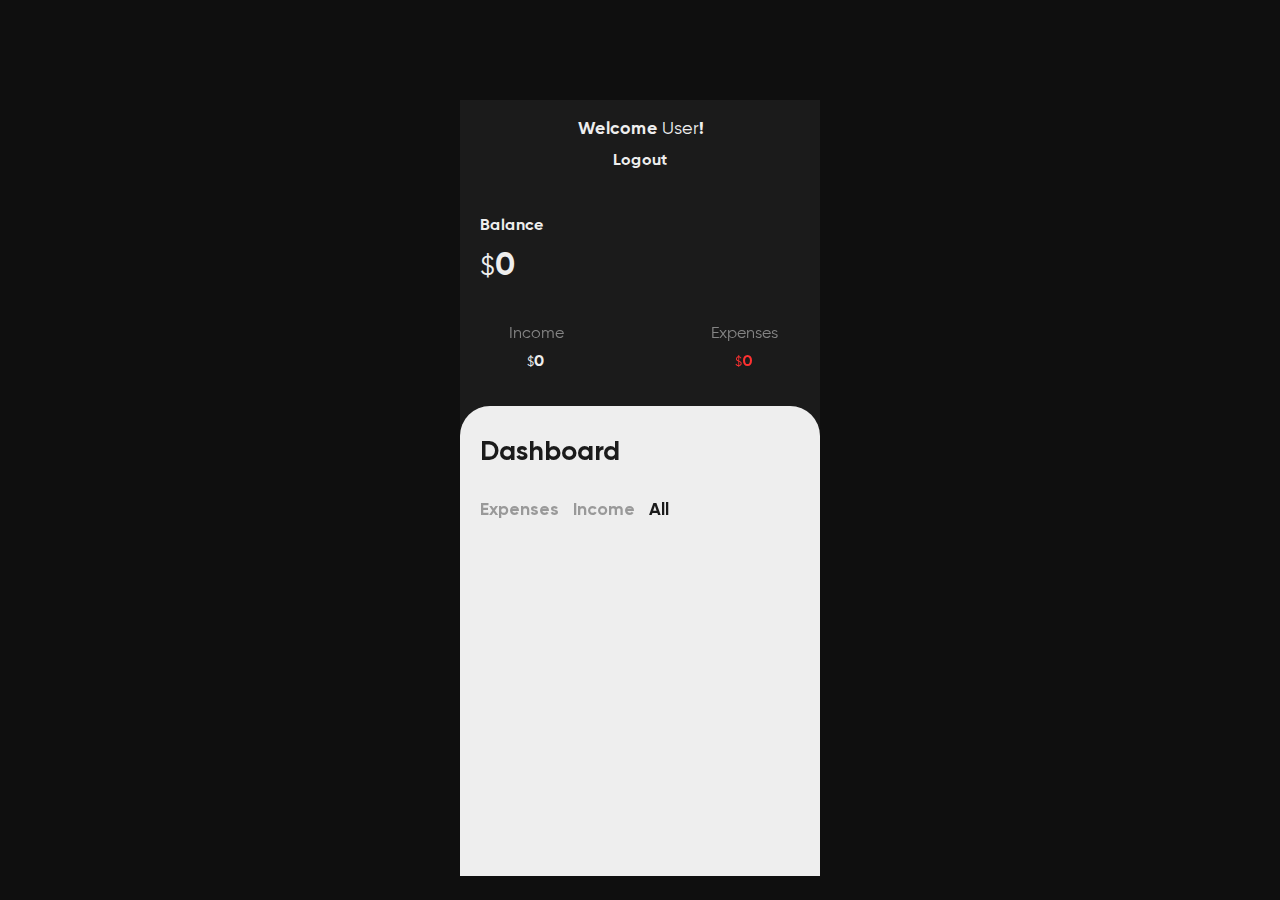
<file: index.html>
<!DOCTYPE html>
<html lang="en">
<head>
    <meta charset="UTF-8">
    <meta name="viewport" content="width=device-width, initial-scale=1.0">
    <title> Personal Expense Tracker </title>
    <link rel="stylesheet" href="style.css">
</head>
<body>
    <div class="budget-container">
        <div class="budget-header">
            <div class="welcome">
                <h1>Welcome <span id="username"></span>!</h1>
                <a href="#" id="logout">Logout</a>
            </div>
            <div class="balance">
                <div class="title">
                    Balance
                </div>
                <div class="value">
                    <small>$</small>0
                </div>
            </div>
            <div class="account">
                <div class="income">
                    <div class="title">
                        Income
                    </div>
                    <div class="income-total">
                        <small>$</small>0
                    </div>
                </div>
                <div class="chart"></div>
                <div class="outcome">
                    <div class="title">
                        Expenses
                    </div>
                    <div class="outcome-total">
                        <small>$</small>0
                    </div>
                </div>
            </div>
        </div>
        <div class="budget-dashboard">
            <div class="dash-title">Dashboard</div>
            <div class="toggle">
                <div class="tab1">Expenses</div>
                <div class="tab2">Income</div>
                <div class="tab3 active">All</div>
            </div>
            <div class="hide" id="income">
                <ul class="list"></ul>
                <div class="input">
                    <input type="text" id="income-title-input" name="title" placeholder="Title">
                    <input type="number" id="income-amount-input" name="amount" placeholder="$0">
                    <div class="add-income"><img src="icon/plus.png" alt=""></div>
                </div>
            </div>
            <div class="hide" id="expense">
                <ul class="list"></ul>
                <div class="input">
                    <input type="text" id="expense-title-input" name="title" placeholder="Title">
                    <input type="number" id="expense-amount-input" name="amount" placeholder="$0">
                    <div class="add-expense"><img src="icon/plus.png" alt=""></div>
                </div>
            </div>
            <div id="all">
                <ul class="list"></ul>
            </div>
        </div>
    </div>


    <script src="chart.js"></script>
    <script src="budget.js"></script>

    <script>
        // Retrieve the username from localStorage and display it
        var username = localStorage.getItem("username") || "User";
        document.getElementById("username").innerText = username;
        
        // Check if user's data exists in localStorage, if not, initialize it
        if (!localStorage.getItem(username)) {
            localStorage.setItem(username, JSON.stringify({ income: 0, expenses: [] })); // Initialize user's data
        }
        
        // Logout functionality
        document.getElementById("logout").addEventListener("click", function(event) {
            event.preventDefault();
            console.log("Logout button clicked"); // Debugging log
            localStorage.removeItem("username");
            window.location.href = "./login-index.html"; // Redirect to login page
        });
        </script>
          
</body>
</html>
</file>
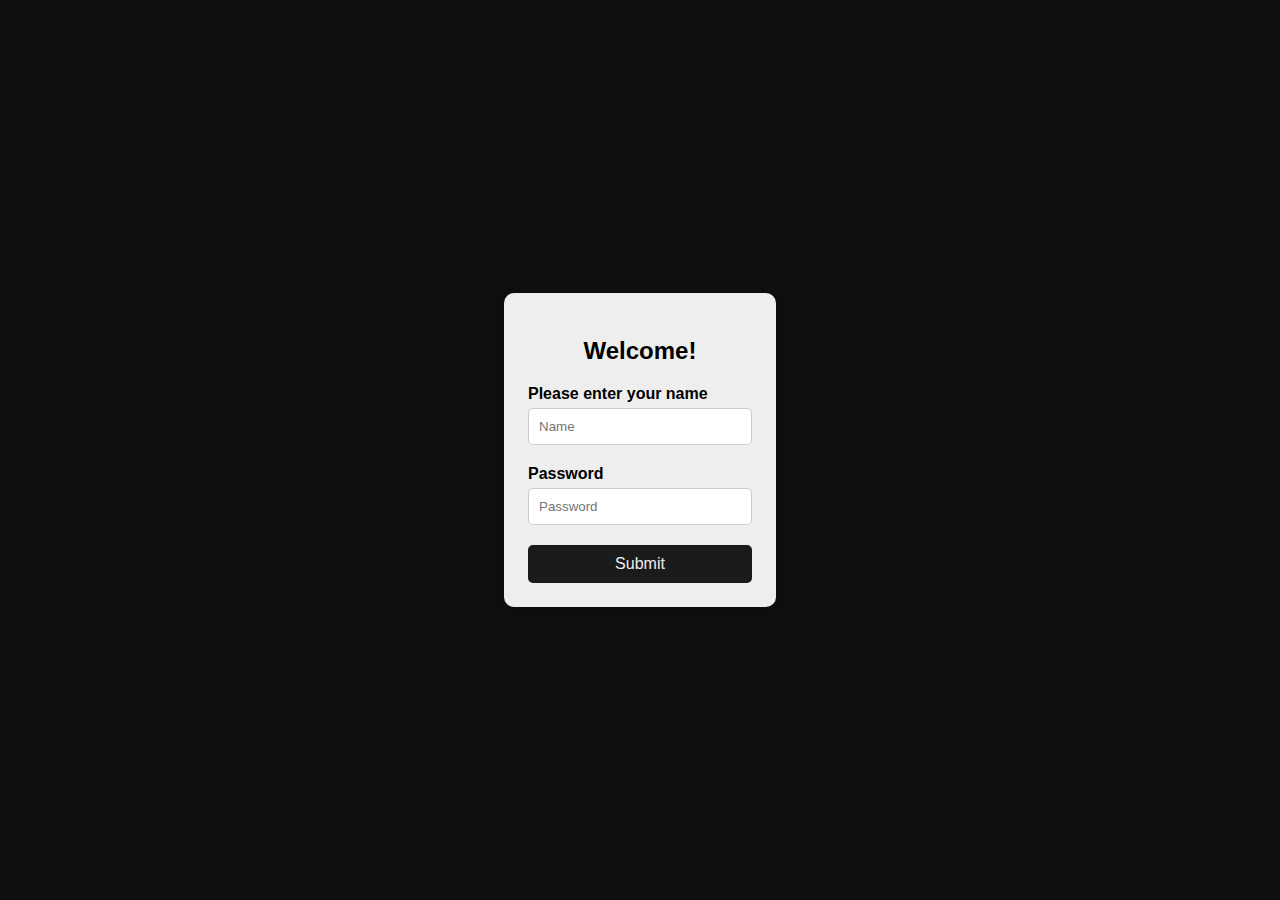
<file: login-index.html>
<!DOCTYPE html>
<html lang="en">
<head>
<meta charset="UTF-8">
<meta name="viewport" content="width=device-width, initial-scale=1.0">
<title>Login Form</title>
<style>
  body {
    font-family: Arial, sans-serif;
    background-color: #0F0F0F;
    margin: 0;
    padding: 0;
    display: flex;
    justify-content: center;
    align-items: center;
    height: 100vh;
  }
  .container {
    background-color: #EEEEEE;
    padding: 1.5em;
    border-radius: 10px;
    box-shadow: 0 0 10px rgba(0, 0, 0, 0.1);
    width: 14em;
  }
  h2 {
    text-align: center;
    margin-bottom: 20px;
  }
  .form-group {
    margin-bottom: 20px;
  }
  label {
    display: block;
    margin-bottom: 5px;
    font-weight: bold;
  }
  input[type="text"],
  input[type="password"] {
    width: 90%;
    padding: 10px;
    border-radius: 5px;
    border: 1px solid #ccc;
  }
  button {
    width: 100%;
    padding: 10px;
    border: none;
    border-radius: 5px;
    background-color: #1b1b1b;
    color: #EEEEEE;
    cursor: pointer;
    font-size: 16px;
    text-align: center;
    display: block;
    transition: background-color 0.3s;
  }
  button:hover {
    background-color: #333232;
  }
</style>
</head>
<body>

<div class="container">
  <h2>Welcome!</h2>
  <form id="loginForm" onsubmit="return validateForm()">
    <div class="form-group">
      <label for="name">Please enter your name</label>
      <input type="text" id="name" name="name" placeholder="Name" required>
    </div>
    <div class="form-group">
      <label for="password">Password</label>
      <input type="password" id="password" name="password" placeholder="Password" required>
    </div>
    <button type="submit">Submit</button>
  </form>
</div>

<script>
    function validateForm() {
        var name = document.getElementById("name").value;
        var password = document.getElementById("password").value;
        if (name.trim() === "" || password.trim() === "") {
            alert("Please enter both your name and password.");
            return false;
        }

        // Check if user data exists in localStorage
        let userData = JSON.parse(localStorage.getItem(name)) || { username: name, data: [] };

        // Store the username in localStorage
        localStorage.setItem("username", name);
        // Store the user's data in localStorage
        localStorage.setItem(name, JSON.stringify(userData));

        window.location.href = "./index.html";
        return false;
    }

    // LOGOUT FUNCTIONALITY
    document.getElementById("logout").addEventListener("click", function (event) {
        event.preventDefault();
        console.log("Logout button clicked"); // Debugging log
        localStorage.removeItem("username");
        window.location.href = "./login-index.html"; // Redirect to login page
    });
</script>
    

</body>
</html>
</file>
<file: style.css>
@font-face {
    font-family: 'Gilroy';
    src: url('font/Gilroy-Regular.woff') format('woff');
    font-weight: bold;
    font-style: normal;
}
@font-face {
    font-family: 'Gilroy Bold';
    src: url('font/Gilroy-Bold.woff') format('woff');
    font-weight: bold;
    font-style: normal;
}

body{
    background-color: #0F0F0F;
    font-family: 'Gilroy';
}

*{
    font-family: 'Gilroy';
    list-style: none;
    text-decoration: none;
    -webkit-user-select: none;      
    -moz-user-select: none;
    -ms-user-select: none;
    user-select: none;
}

.welcome {
    text-align: center;
    margin-bottom: 20px;
}

.welcome h1 {
    color: #EEEEEE;
    margin-top: 1em;
    font-size: 1.1em;
    font-family: 'Gilroy Bold';
}

#logout {
    color: #EEEEEE;
    text-decoration: none;
    font-weight: bold;
    font-size: 1em;
    font-family: 'Gilroy Bold';
}

#logout:hover {
    color: #FF3131; 
}

input::-webkit-outer-spin-button, input::-webkit-inner-spin-button {
    -webkit-appearance: none;
    margin: 0;
}

/* Firefox */
input[type=number] {
  -moz-appearance: textfield;
}

.budget-container{
    position: absolute;
    width: 360px;
    height: 700px;
    top: 50%;
    left: 50%;
    transform: translateX(-50%) translateY(-50%);
    background-color: #1b1b1b;
}

.budget-container .app-title{
    margin-top: 25px;
    margin-left: 20px;
    text-align: center;
}

.budget-container .app-title a{
    color: #EEEEEE;
}

.budget-container .app-title a b{
    font-family: 'Gilroy Bold';
}

.budget-header .balance{
    margin-top: 45px;
    margin-left: 20px;
}

.budget-header .balance .title{
    color: #EEEEEE;
    font-size: 1em;
    font-family: 'Gilroy Bold';
}

.budget-header .balance .value{
    color: #EEEEEE;
    font-size: 2em;
    margin-top: 10px;
    font-family: 'Gilroy Bold';
}

.budget-header .account{
    display: block;
    width: 310px;
    margin: 35px auto 0;
    line-height: 1.7em;
    text-align: center;
    
}

.budget-header .account .income, .chart, .outcome{
    height: 50px;
    display: inline-block;
    width: 100px;
    vertical-align: middle;
}

.budget-header .account .income .title{
    color: #EEEEEE;
    opacity: 0.5;
}
.budget-header .account .income .income-total{
    color: #EEEEEE;
    font-family: 'Gilroy Bold';
}

.budget-header .account .outcome .title{
    color: #EEEEEE;
    opacity: 0.5;
}
.budget-header .account .outcome .outcome-total{
    color: #FF3131;
    font-family: 'Gilroy Bold';
}

/*/////////////   DASHBOARD    /////////////*/
.budget-dashboard{
    display: block;
    width: 360px;
    height: 470px;
    background-color: #EEEEEE;
    margin-top: 35px;
    border-radius: 30px 30px 0 0;
}

.budget-dashboard .dash-title{
    display: inline-block;
    color: #1b1b1b;
    font-size: 1.7em;
    margin-left: 20px;
    margin-top: 30px;
    font-family: 'Gilroy Bold';
}

.toggle{
    display: block;
    margin-top: 30px;
    margin-left: 20px;
}

.toggle .tab1, .tab2, .tab3{
    display: inline-block;
    cursor: pointer;
    font-size: 1.1em;
    color: #1b1b1b;
    font-family: 'Gilroy Bold';
    opacity: 0.4;
}

.toggle .tab2, .tab3{
    margin-left: 10px;
}

.active{
    opacity : 1 !important;
}

.hide{
    display: none;
}

.budget-dashboard input{
    /* MAKE INPUT SELECTABLE */
    -webkit-user-select: auto;      
    -moz-user-select: auto;
    -ms-user-select: auto;
    user-select: auto;
}

/* ////////// ALL ///////////// */
.budget-dashboard #all{
    width: 360px;
    height: 339px;
    position: relative;
}
.budget-dashboard #all ul{
    width: 360px;
    height: 285px;
    list-style: none;
    margin: 0;
    padding: 0;
    margin-top:20px;
    overflow-x: auto;
}

.budget-dashboard #all ul.list li{
    position: relative;
    font-size: 1em;
}

.budget-dashboard #all ul.list li *{
    display: inline-block;
    height: 30px;
    vertical-align: middle;
}

.budget-dashboard #all ul.list li .entry{
    width:250px;
    height: auto;
    padding-left: 20px;
    margin-bottom: 10px;;
    word-wrap: break-word;
    font-family: 'Gilroy Bold';
}

.budget-dashboard #all ul.list li #edit{
    visibility: hidden;
}

.budget-dashboard #all ul.list li #delete{
    position: absolute;
    width:20px;
    height: 20px;
    right: 20px;
    cursor: pointer;
    background-image: url('icon/trash.png');
    background-size: 20px 20px;
    background-repeat: no-repeat;
}

.budget-dashboard #all ul.list li.expense{
    color: #FF3131;
}

/* //////// EXPENSE ////////// */
.budget-dashboard #expense{
    width: 360px;
    height: 339px;
    position: relative;
}

.budget-dashboard #expense .input{
    position: absolute;
    display: block;
    width: 360px;
    bottom: 0;
    border-top: 1px solid #ccc;
}

.budget-dashboard #expense .input *{
    display: inline-block;
    vertical-align: middle;
}

.budget-dashboard #expense .input input#expense-title-input{
    height: 40px;
    width : 150px;
    padding-left: 10px;
    font-size: 1.2em;
    font-family: 'Gilroy';
    margin: 5px;
    margin-left: 10px;
    border-radius: 10px 0 0 10px;
    border: none;
}

.budget-dashboard #expense .input input#expense-amount-input{
    height: 40px;
    width : 110px;
    padding-left: 10px;
    font-size: 1.2em;
    font-family: 'Gilroy';
    margin: 5px;
    margin-left: -10px;
    border-radius: 0 10px 10px 0;
    border: none;
}

.budget-dashboard #expense .input .add-expense img{
    width: 40px;
    height: 40px;
    cursor: pointer;
}

.budget-dashboard #expense ul{
    width: 360px;
    height: 285px;
    list-style: none;
    margin: 0;
    padding: 0;
    margin-top:20px;
    overflow-x: auto;
}

.budget-dashboard #expense ul.list li{
    position: relative;
    font-size: 1em;
}

.budget-dashboard #expense ul.list li *{
    display: inline-block;
    height: 30px;
    vertical-align: middle;
}

.budget-dashboard #expense ul.list li .entry{
    width:250px;
    height: auto;
    padding-left: 20px;
    margin-bottom: 10px;;
    word-wrap: break-word;
    font-family: 'Gilroy Bold';
    color: #FF3131;
}

.budget-dashboard #expense ul.list li #edit{
    position: absolute;
    width:20px;
    height: 20px;
    right: 50px;
    cursor: pointer;
    background-image: url("icon/edit.png");
    background-size: 20px 20px;
    background-repeat: no-repeat;
}

.budget-dashboard #expense ul.list li #delete{
    position: absolute;
    width:20px;
    height: 20px;
    right: 20px;
    cursor: pointer;
    background-image: url('icon/trash.png');
    background-size: 20px 20px;
    background-repeat: no-repeat;
}

/* /////// INCOME //////// */
.budget-dashboard #income{
    width: 360px;
    height: 339px;
    position: relative;
}

.budget-dashboard #income .input{
    position: absolute;
    display: block;
    width: 360px;
    bottom: 0;
    border-top: 1px solid #ccc;
}

.budget-dashboard #income .input *{
    display: inline-block;
    vertical-align: middle;
}

.budget-dashboard #income .input input#income-title-input{
    height: 40px;
    width : 150px;
    padding-left: 10px;
    font-size: 1.2em;
    font-family: 'Gilroy';
    margin: 5px;
    margin-left: 10px;
    border-radius: 10px 0 0 10px;
    border: none;
}

.budget-dashboard #income .input input#income-amount-input{
    height: 40px;
    width : 110px;
    padding-left: 10px;
    font-size: 1.2em;
    font-family: 'Gilroy';
    margin: 5px;
    margin-left: -10px;
    border-radius: 0 10px 10px 0;
    border: none;
}

.budget-dashboard #income .input .add-income img{
    width: 40px;
    height: 40px;
    cursor: pointer;
}

.budget-dashboard #income ul{
    width: 360px;
    height: 285px;
    list-style: none;
    margin: 0;
    padding: 0;
    margin-top:20px;
    overflow-x: auto;
}

.budget-dashboard #income ul.list li{
    position: relative;
    font-size: 1em;
}

.budget-dashboard #income ul.list li *{
    display: inline-block;
    height: 30px;
    vertical-align: middle;
}

.budget-dashboard #income ul.list li .entry{
    width:250px;
    height: auto;
    padding-left: 20px;
    margin-bottom: 10px;;
    word-wrap: break-word;
    font-family: 'Gilroy Bold';
}

.budget-dashboard #income ul.list li #edit{
    position: absolute;
    width:20px;
    height: 20px;
    right: 50px;
    cursor: pointer;
    background-image: url("icon/edit.png");
    background-size: 20px 20px;
    background-repeat: no-repeat;
}

.budget-dashboard #income ul.list li #delete{
    position: absolute;
    width:20px;
    height: 20px;
    right: 20px;
    cursor: pointer;
    background-image: url('icon/trash.png');
    background-size: 20px 20px;
    background-repeat: no-repeat;
}
</file>
